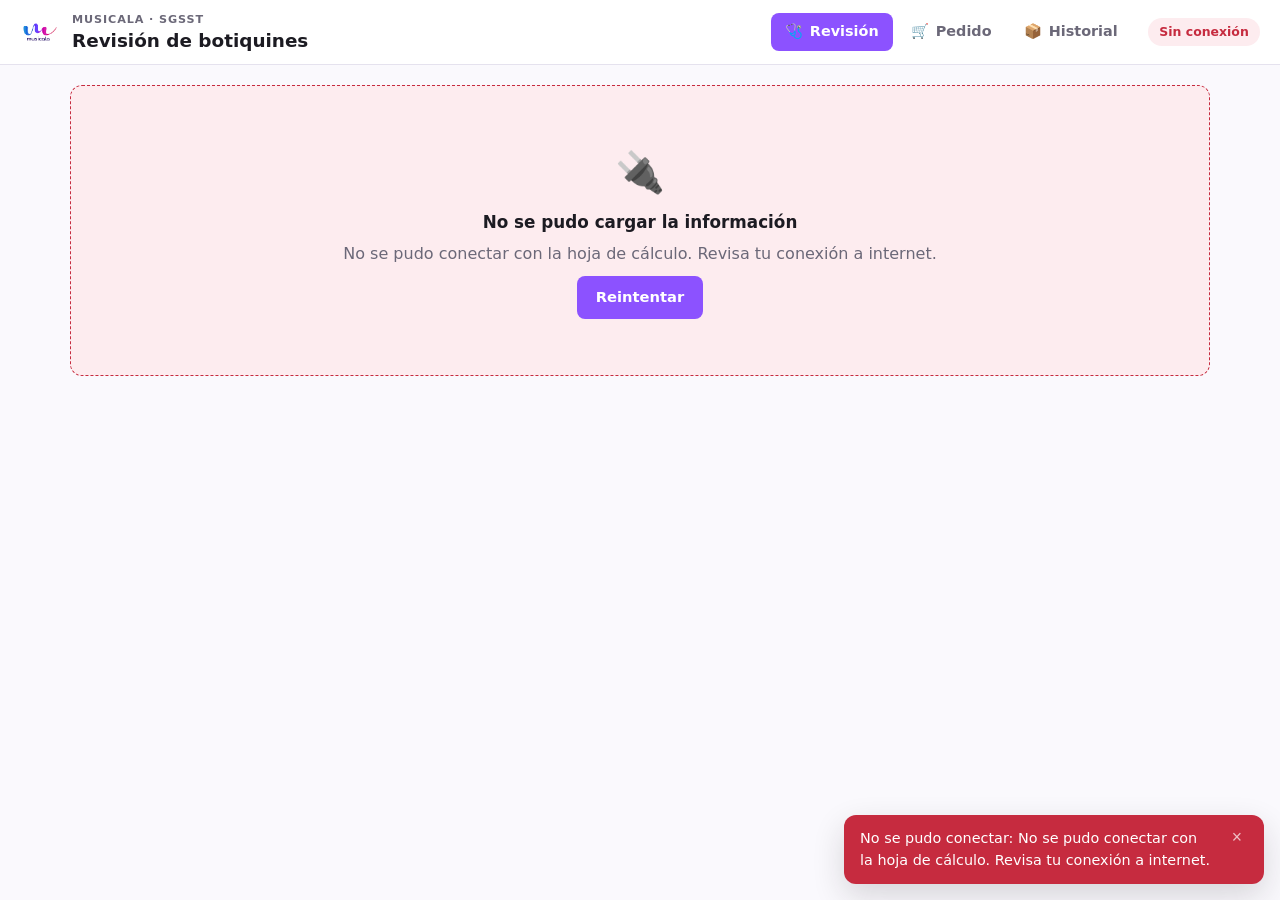
<file: index.html>
<!DOCTYPE html>
<html lang="es">
<head>
  <meta charset="UTF-8" />
  <meta name="viewport" content="width=device-width, initial-scale=1.0" />
  <title>Seguimiento de Botiquines · Musicala</title>
  <meta
    name="description"
    content="Control de inventario, vencimientos y reposiciones de los botiquines de Musicala para el SGSST."
  />
  <meta name="theme-color" content="#8c52ff" />

  <link rel="icon" href="./assets/logo.png" />
  <link rel="apple-touch-icon" href="./assets/logo.png" />

  <link rel="stylesheet" href="./css/app.css?v=2" />
</head>
<body>
  <div class="capa">
    <header class="cabecera">
      <div class="cabecera__marca">
        <img
          src="./assets/logo.png"
          alt=""
          class="cabecera__logo"
          onerror="this.style.display='none'"
        />
        <div>
          <p class="cabecera__organizacion">Musicala · SGSST</p>
          <h1 class="cabecera__titulo" id="tituloVista">Revisión de botiquines</h1>
        </div>
      </div>

      <nav class="menu" id="menu" aria-label="Secciones"></nav>

      <span class="chip chip--cargando" id="estadoConexion" role="status" aria-live="polite">
        Conectando...
      </span>
    </header>

    <main class="contenido">
      <section data-panel="revision" aria-label="Revisión de botiquines"></section>
      <section data-panel="pedido" aria-label="Pedido consolidado" hidden></section>
      <section data-panel="historial" aria-label="Historial" hidden></section>
    </main>
  </div>

  <noscript>
    <p style="padding:2rem;text-align:center">
      Esta aplicación necesita JavaScript activado para funcionar.
    </p>
  </noscript>

  <script type="module" src="./js/app.js?v=2"></script>
</body>
</html>
</file>
<file: css/app.css>
/* ======================================================================
   app.css — HOJA DE ESTILOS ÚNICA

   Reemplaza styles.css + layout.css + components.css + forms.css
   (5.216 líneas en total).

   Pensada para el uso real: alguien de pie frente al botiquín, con el
   celular o una tablet en la mano. Por eso los campos son grandes, el
   contraste es alto y la barra de guardado no se pierde de vista.
====================================================================== */

/* ======================================
   BASE
====================================== */

:root {
  --morado: #8c52ff;
  --morado-oscuro: #6f3fd1;
  --morado-suave: #f3ecff;

  --texto: #1c1b22;
  --texto-tenue: #6b6878;
  --borde: #e5e2ee;
  --fondo: #faf9fd;
  --superficie: #ffffff;

  --bien: #128a5a;
  --bien-suave: #e6f6ef;
  --aviso: #a86800;
  --aviso-suave: #fdf3e0;
  --peligro: #c62b3f;
  --peligro-suave: #fdecef;
  --info: #2563a8;
  --info-suave: #e8f1fb;

  --radio: 12px;
  --radio-chico: 8px;
  --sombra: 0 1px 3px rgba(28, 27, 34, 0.08);
  --sombra-alta: 0 12px 32px rgba(28, 27, 34, 0.16);

  --fuente: "Segoe UI", system-ui, -apple-system, "Helvetica Neue", sans-serif;
}

*,
*::before,
*::after {
  box-sizing: border-box;
}

html {
  -webkit-text-size-adjust: 100%;
}

body {
  margin: 0;
  font-family: var(--fuente);
  color: var(--texto);
  background: var(--fondo);
  line-height: 1.5;
  font-size: 16px;
}

body.sin-scroll {
  overflow: hidden;
}

h1,
h2,
h3 {
  margin: 0;
  line-height: 1.25;
}

p {
  margin: 0;
}

/* Foco visible siempre: se navega mucho con teclado al contar. */
:focus-visible {
  outline: 3px solid var(--morado);
  outline-offset: 2px;
  border-radius: 4px;
}

/* ======================================
   ESTRUCTURA
====================================== */

.capa {
  min-height: 100vh;
  display: flex;
  flex-direction: column;
}

.cabecera {
  position: sticky;
  top: 0;
  z-index: 20;
  display: flex;
  align-items: center;
  gap: 1rem;
  flex-wrap: wrap;
  padding: 0.75rem 1.25rem;
  background: var(--superficie);
  border-bottom: 1px solid var(--borde);
}

.cabecera__marca {
  display: flex;
  align-items: center;
  gap: 0.75rem;
  margin-right: auto;
}

.cabecera__logo {
  width: 40px;
  height: 40px;
  object-fit: contain;
}

.cabecera__organizacion {
  font-size: 0.7rem;
  letter-spacing: 0.08em;
  text-transform: uppercase;
  color: var(--texto-tenue);
  font-weight: 600;
}

.cabecera__titulo {
  font-size: 1.15rem;
  font-weight: 700;
}

.contenido {
  flex: 1;
  width: 100%;
  max-width: 1180px;
  margin: 0 auto;
  padding: 1.25rem 1.25rem 6rem;
}

/* ======================================
   MENÚ
====================================== */

.menu {
  display: flex;
  gap: 0.25rem;
}

.menu__enlace {
  display: flex;
  align-items: center;
  gap: 0.4rem;
  padding: 0.5rem 0.9rem;
  border-radius: var(--radio-chico);
  text-decoration: none;
  color: var(--texto-tenue);
  font-weight: 600;
  font-size: 0.9rem;
  white-space: nowrap;
}

.menu__enlace:hover {
  background: var(--morado-suave);
  color: var(--morado-oscuro);
}

.menu__enlace.es-activo {
  background: var(--morado);
  color: #fff;
}

/* ======================================
   CHIP DE CONEXIÓN
====================================== */

.chip {
  padding: 0.3rem 0.7rem;
  border-radius: 999px;
  font-size: 0.78rem;
  font-weight: 600;
  white-space: nowrap;
}

.chip--ok {
  background: var(--bien-suave);
  color: var(--bien);
}

.chip--cargando {
  background: var(--info-suave);
  color: var(--info);
}

.chip--error {
  background: var(--peligro-suave);
  color: var(--peligro);
}

/* ======================================
   PESTAÑAS
====================================== */

.tabs {
  display: flex;
  gap: 0.5rem;
  overflow-x: auto;
  padding-bottom: 0.5rem;
  margin-bottom: 1rem;
  scrollbar-width: thin;
}

.tab {
  display: flex;
  align-items: center;
  gap: 0.45rem;
  padding: 0.55rem 1rem;
  border: 1px solid var(--borde);
  border-radius: 999px;
  background: var(--superficie);
  color: var(--texto-tenue);
  font: inherit;
  font-size: 0.9rem;
  font-weight: 600;
  cursor: pointer;
  white-space: nowrap;
}

.tab:hover {
  border-color: var(--morado);
  color: var(--morado-oscuro);
}

.tab.es-activo {
  background: var(--morado);
  border-color: var(--morado);
  color: #fff;
}

.tab__cuenta {
  padding: 0.05rem 0.45rem;
  border-radius: 999px;
  background: rgba(0, 0, 0, 0.08);
  font-size: 0.78rem;
}

.tab.es-activo .tab__cuenta {
  background: rgba(255, 255, 255, 0.25);
}

/* ======================================
   FICHAS DE RESUMEN (filtros)
====================================== */

.fichas {
  display: grid;
  grid-template-columns: repeat(auto-fit, minmax(110px, 1fr));
  gap: 0.6rem;
  margin-bottom: 1rem;
}

.ficha {
  display: flex;
  flex-direction: column;
  align-items: flex-start;
  gap: 0.1rem;
  padding: 0.7rem 0.9rem;
  border: 1px solid var(--borde);
  border-radius: var(--radio);
  background: var(--superficie);
  font: inherit;
  cursor: pointer;
  text-align: left;
}

.ficha:hover:not(:disabled) {
  border-color: var(--morado);
}

.ficha:disabled {
  opacity: 0.45;
  cursor: default;
}

.ficha.es-activo {
  border-color: var(--morado);
  box-shadow: 0 0 0 2px var(--morado-suave);
}

.ficha__n {
  font-size: 1.5rem;
  font-weight: 700;
  line-height: 1;
}

.ficha__etiqueta {
  font-size: 0.8rem;
  color: var(--texto-tenue);
  font-weight: 600;
}

.ficha--peligro .ficha__n {
  color: var(--peligro);
}
.ficha--aviso .ficha__n {
  color: var(--aviso);
}
.ficha--bien .ficha__n {
  color: var(--bien);
}

/* ======================================
   HERRAMIENTAS
====================================== */

.herramientas {
  display: flex;
  align-items: center;
  gap: 0.6rem;
  flex-wrap: wrap;
  margin-bottom: 1rem;
}

.herramientas__botones {
  display: flex;
  gap: 0.5rem;
  margin-left: auto;
}

.herramientas__contexto {
  width: 100%;
  font-size: 0.82rem;
  color: var(--texto-tenue);
}

.buscador {
  flex: 1;
  min-width: 200px;
}

.pedido__resumen {
  font-size: 0.95rem;
}

/* ======================================
   CONTROLES
====================================== */

.control {
  width: 100%;
  padding: 0.6rem 0.75rem;
  border: 1px solid var(--borde);
  border-radius: var(--radio-chico);
  background: var(--superficie);
  font: inherit;
  font-size: 1rem;
  color: var(--texto);
}

.control:focus {
  border-color: var(--morado);
  outline: none;
  box-shadow: 0 0 0 3px var(--morado-suave);
}

.control.es-invalido {
  border-color: var(--peligro);
  background: var(--peligro-suave);
}

.control--mini {
  padding: 0.45rem 0.55rem;
  font-size: 1rem;
  font-weight: 600;
}

textarea.control {
  resize: vertical;
}

/* ======================================
   BOTONES
====================================== */

.btn {
  display: inline-flex;
  align-items: center;
  justify-content: center;
  gap: 0.4rem;
  padding: 0.6rem 1.1rem;
  border: 1px solid transparent;
  border-radius: var(--radio-chico);
  font: inherit;
  font-size: 0.92rem;
  font-weight: 600;
  cursor: pointer;
  white-space: nowrap;
  text-decoration: none;
}

.btn:disabled {
  opacity: 0.55;
  cursor: not-allowed;
}

.btn--primario {
  background: var(--morado);
  color: #fff;
}

.btn--primario:hover:not(:disabled) {
  background: var(--morado-oscuro);
}

.btn--fantasma {
  background: var(--superficie);
  border-color: var(--borde);
  color: var(--texto);
}

.btn--fantasma:hover:not(:disabled) {
  border-color: var(--morado);
  color: var(--morado-oscuro);
}

.btn--peligro {
  background: var(--peligro);
  color: #fff;
}

.btn--chico {
  padding: 0.4rem 0.75rem;
  font-size: 0.85rem;
}

/* ======================================
   LISTA DE ÍTEMS
====================================== */

.items {
  list-style: none;
  margin: 0;
  padding: 0;
  display: flex;
  flex-direction: column;
  gap: 0.6rem;
}

.item {
  display: grid;
  grid-template-columns: 1fr auto auto;
  gap: 1rem;
  align-items: center;
  padding: 0.9rem 1.1rem;
  background: var(--superficie);
  border: 1px solid var(--borde);
  border-radius: var(--radio);
  box-shadow: var(--sombra);
}

/* Un cambio sin guardar se ve de inmediato, sin leer nada. */
.item.es-cambiado {
  border-color: var(--morado);
  background: var(--morado-suave);
}

.item__linea1 {
  display: flex;
  gap: 0.4rem;
  flex-wrap: wrap;
  margin-bottom: 0.35rem;
}

.item__nombre {
  font-size: 1rem;
  font-weight: 700;
}

.item__meta {
  font-size: 0.82rem;
  color: var(--texto-tenue);
}

.item__revision {
  margin-top: 0.25rem;
  font-size: 0.78rem;
  color: var(--texto-tenue);
}

.item__revision--marcada {
  display: inline-flex;
  margin-top: 0.4rem;
  padding: 0.25rem 0.55rem;
  border-radius: 999px;
  background: var(--bien-suave);
  color: var(--bien);
  font-weight: 700;
}

.historial-items-revisados {
  margin-top: 1.5rem;
}

.historial-items-revisados h2 {
  margin-bottom: 0.35rem;
  font-size: 1.05rem;
}

.historial-items-revisados > p {
  margin-bottom: 0.75rem;
}

.item__campos {
  display: flex;
  gap: 0.75rem;
}

.mini {
  display: flex;
  flex-direction: column;
  gap: 0.2rem;
}

.mini__etiqueta {
  font-size: 0.7rem;
  font-weight: 700;
  text-transform: uppercase;
  letter-spacing: 0.04em;
  color: var(--texto-tenue);
}

.mini__nota {
  font-size: 0.72rem;
  color: var(--texto-tenue);
}

.mini input[type="number"] {
  width: 90px;
}

.mini input[data-campo="vence"] {
  width: 155px;
}

/* ======================================
   INSIGNIAS
====================================== */

.insignia {
  display: inline-flex;
  align-items: center;
  gap: 0.25rem;
  padding: 0.15rem 0.55rem;
  border-radius: 999px;
  font-size: 0.75rem;
  font-weight: 700;
}

.insignia--success {
  background: var(--bien-suave);
  color: var(--bien);
}
.insignia--warning {
  background: var(--aviso-suave);
  color: var(--aviso);
}
.insignia--danger {
  background: var(--peligro-suave);
  color: var(--peligro);
}
.insignia--info {
  background: var(--info-suave);
  color: var(--info);
}
.insignia--neutral {
  background: #f0eff5;
  color: var(--texto-tenue);
}

/* ======================================
   BARRA DE CAMBIOS PENDIENTES

   Fija abajo: quien está contando no debería tener que buscar el
   botón de guardar ni recordar que tiene cambios sin enviar.
====================================== */

.barra-pendientes {
  position: fixed;
  left: 50%;
  bottom: 1rem;
  transform: translateX(-50%);
  z-index: 30;
  display: flex;
  align-items: center;
  gap: 1.25rem;
  padding: 0.75rem 1.25rem;
  background: var(--texto);
  color: #fff;
  border-radius: 999px;
  box-shadow: var(--sombra-alta);
  max-width: calc(100vw - 2rem);
}

.barra-pendientes__acciones {
  display: flex;
  gap: 0.5rem;
}

.barra-pendientes .btn--fantasma {
  background: transparent;
  border-color: rgba(255, 255, 255, 0.3);
  color: #fff;
}

/* ======================================
   TABLAS
====================================== */

.tabla {
  width: 100%;
  border-collapse: collapse;
  background: var(--superficie);
  border: 1px solid var(--borde);
  border-radius: var(--radio);
  overflow: hidden;
  font-size: 0.92rem;
}

.tabla th,
.tabla td {
  padding: 0.7rem 0.9rem;
  text-align: left;
  border-bottom: 1px solid var(--borde);
}

.tabla th {
  background: var(--fondo);
  font-size: 0.75rem;
  text-transform: uppercase;
  letter-spacing: 0.04em;
  color: var(--texto-tenue);
}

.tabla tr:last-child td {
  border-bottom: none;
}

.tabla__num {
  text-align: right;
  white-space: nowrap;
}

.tabla__tenue {
  color: var(--texto-tenue);
}

/* ======================================
   ESTADO VACÍO
====================================== */

.estado-vacio {
  display: flex;
  flex-direction: column;
  align-items: center;
  gap: 0.6rem;
  padding: 3.5rem 1.5rem;
  text-align: center;
  background: var(--superficie);
  border: 1px dashed var(--borde);
  border-radius: var(--radio);
  color: var(--texto-tenue);
}

.estado-vacio__icono {
  font-size: 2.5rem;
}

.estado-vacio h3 {
  color: var(--texto);
  font-size: 1.05rem;
}

.estado-vacio--error {
  border-color: var(--peligro);
  background: var(--peligro-suave);
}

.cargador {
  width: 32px;
  height: 32px;
  border: 3px solid var(--borde);
  border-top-color: var(--morado);
  border-radius: 50%;
  animation: girar 0.7s linear infinite;
}

@keyframes girar {
  to {
    transform: rotate(360deg);
  }
}

/* ======================================
   MODALES
====================================== */

.modal {
  position: fixed;
  inset: 0;
  z-index: 100;
  display: grid;
  place-items: center;
  padding: 1rem;
}

.modal__fondo {
  position: absolute;
  inset: 0;
  background: rgba(28, 27, 34, 0.5);
}

.modal__caja {
  position: relative;
  width: 100%;
  max-height: 90vh;
  display: flex;
  flex-direction: column;
  background: var(--superficie);
  border-radius: var(--radio);
  box-shadow: var(--sombra-alta);
  overflow: hidden;
}

.modal--sm .modal__caja {
  max-width: 420px;
}
.modal--md .modal__caja {
  max-width: 640px;
}
.modal--lg .modal__caja {
  max-width: 860px;
}

.modal__cabecera {
  display: flex;
  align-items: flex-start;
  gap: 1rem;
  padding: 1.1rem 1.25rem;
  border-bottom: 1px solid var(--borde);
}

.modal__titulo {
  font-size: 1.1rem;
  font-weight: 700;
}

.modal__subtitulo {
  font-size: 0.85rem;
  color: var(--texto-tenue);
}

.modal__cerrar {
  margin-left: auto;
  width: 32px;
  height: 32px;
  border: none;
  border-radius: var(--radio-chico);
  background: transparent;
  font-size: 1.4rem;
  line-height: 1;
  color: var(--texto-tenue);
  cursor: pointer;
}

.modal__cerrar:hover {
  background: var(--fondo);
  color: var(--texto);
}

.modal__cuerpo {
  padding: 1.25rem;
  overflow-y: auto;
}

.modal__pie {
  display: flex;
  justify-content: flex-end;
  gap: 0.6rem;
  padding: 1rem 1.25rem;
  border-top: 1px solid var(--borde);
  background: var(--fondo);
}

/* ======================================
   FORMULARIOS
====================================== */

.rejilla {
  display: grid;
  grid-template-columns: repeat(12, 1fr);
  gap: 0.9rem;
}

.campo {
  display: flex;
  flex-direction: column;
  gap: 0.3rem;
  grid-column: span 12;
}

.campo--4 {
  grid-column: span 4;
}
.campo--6 {
  grid-column: span 6;
}
.campo--8 {
  grid-column: span 8;
}

.campo__etiqueta {
  font-size: 0.82rem;
  font-weight: 700;
}

.campo__req {
  color: var(--peligro);
}

.campo__ayuda {
  font-size: 0.78rem;
  color: var(--texto-tenue);
}

.campo__error {
  font-size: 0.78rem;
  font-weight: 600;
  color: var(--peligro);
}

.formulario__error {
  padding: 0.7rem 0.9rem;
  margin-bottom: 0.9rem;
  border-radius: var(--radio-chico);
  background: var(--peligro-suave);
  color: var(--peligro);
  font-size: 0.88rem;
  font-weight: 600;
}

.formulario.esta-enviando {
  opacity: 0.65;
  pointer-events: none;
}

.nota {
  padding: 0.75rem 0.9rem;
  border-radius: var(--radio-chico);
  background: var(--info-suave);
  color: var(--info);
  font-size: 0.88rem;
}

.texto {
  font-size: 0.95rem;
}

/* ======================================
   AVISOS
====================================== */

.avisos {
  position: fixed;
  right: 1rem;
  bottom: 1rem;
  z-index: 200;
  display: flex;
  flex-direction: column;
  gap: 0.5rem;
  max-width: min(420px, calc(100vw - 2rem));
}

.aviso {
  display: flex;
  align-items: flex-start;
  gap: 0.75rem;
  padding: 0.8rem 1rem;
  border-radius: var(--radio);
  box-shadow: var(--sombra-alta);
  font-size: 0.9rem;
  font-weight: 500;
  animation: entrar 0.18s ease-out;
}

.aviso button {
  margin-left: auto;
  border: none;
  background: transparent;
  font-size: 1.1rem;
  line-height: 1;
  cursor: pointer;
  color: inherit;
  opacity: 0.7;
}

.aviso--exito {
  background: var(--bien);
  color: #fff;
}
.aviso--error {
  background: var(--peligro);
  color: #fff;
}
.aviso--info {
  background: var(--info);
  color: #fff;
}

.aviso.se-va {
  opacity: 0;
  transition: opacity 0.2s;
}

@keyframes entrar {
  from {
    opacity: 0;
    transform: translateY(8px);
  }
}

/* ======================================
   MÓVIL

   La revisión se hace de pie con el celular en la mano: la fila pasa
   a una sola columna y los campos crecen para poder tocarlos bien.
====================================== */

@media (max-width: 760px) {
  .cabecera {
    padding: 0.7rem 1rem;
  }

  .cabecera__titulo {
    font-size: 1rem;
  }

  .menu {
    order: 3;
    width: 100%;
    overflow-x: auto;
  }

  .contenido {
    padding: 1rem 1rem 7rem;
  }

  .item {
    grid-template-columns: 1fr;
    gap: 0.75rem;
  }

  .item__campos {
    gap: 1rem;
  }

  .mini {
    flex: 1;
  }

  .mini input[type="number"],
  .mini input[data-campo="vence"] {
    width: 100%;
  }

  .item__acciones .btn {
    width: 100%;
  }

  .campo--4,
  .campo--6,
  .campo--8 {
    grid-column: span 12;
  }

  .barra-pendientes {
    left: 1rem;
    right: 1rem;
    transform: none;
    max-width: none;
    justify-content: space-between;
    border-radius: var(--radio);
  }

  .tabla {
    display: block;
    overflow-x: auto;
  }
}

/* ======================================
   IMPRESIÓN (la lista de pedido)
====================================== */

@media print {
  .cabecera,
  .menu,
  .herramientas,
  .tabs,
  .fichas,
  .barra-pendientes,
  .avisos {
    display: none !important;
  }

  body {
    background: #fff;
  }

  .contenido {
    padding: 0;
    max-width: none;
  }

  .tabla {
    border: none;
    font-size: 11pt;
  }
}
</file>
